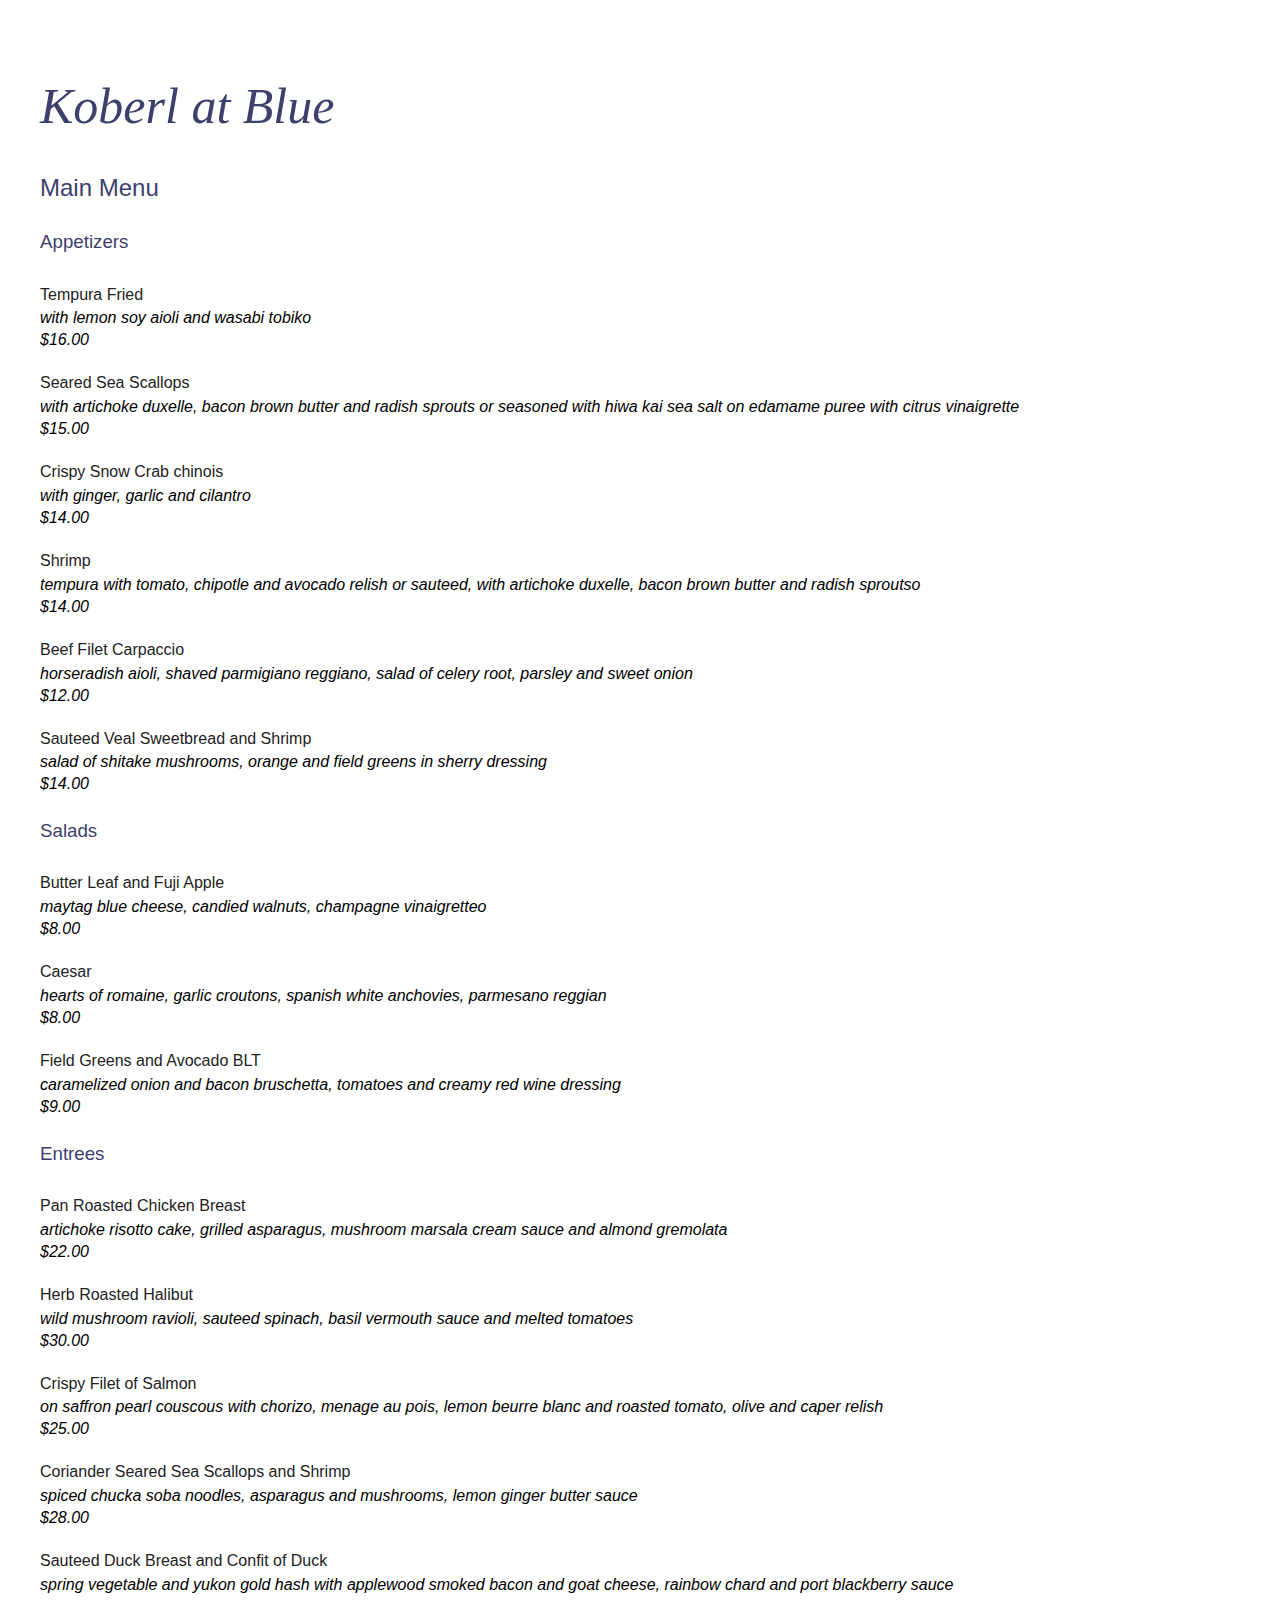
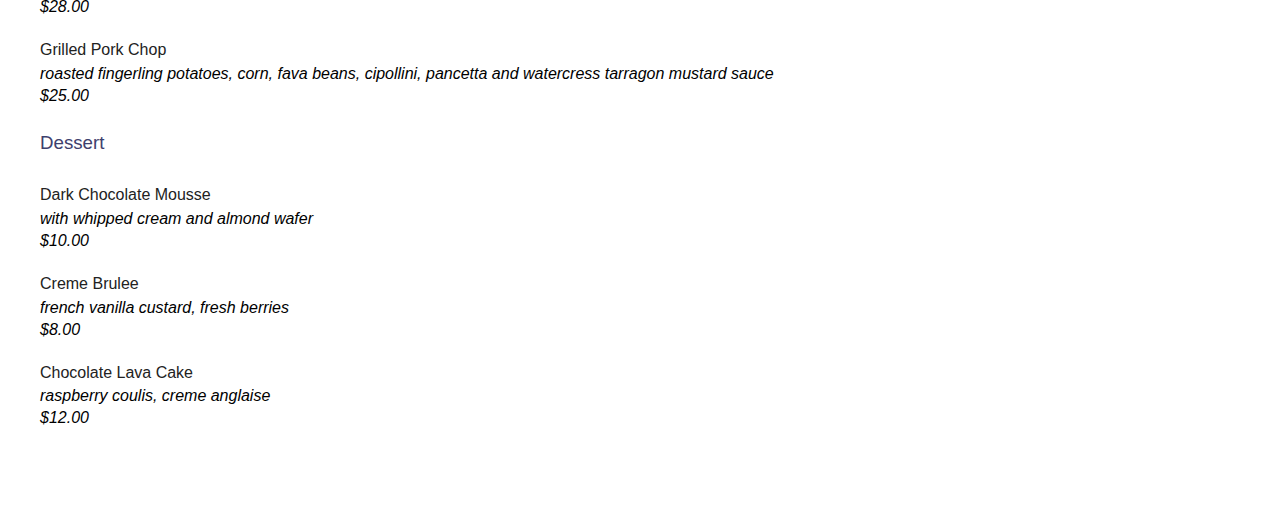
<file: grc338/restaurantmenucss/index.html>
<!DOCTYPE html>
<html>
    <head>
        <title>Koberl at Blue</title>
        <meta name="viewport" content="width=device-width, initial-scale=1.0">  
        <link rel="stylesheet" type="text/css" href="main.css">

    </head>

    <body>
        <h1>Koberl at Blue</h1>

        <h2>Main Menu</h2>

        <h3>Appetizers</h3>

        <ul>
            <li>
                <h4>Tempura Fried</h4>
                <p>with lemon soy aioli and wasabi tobiko</p>
                <p>$16.00</p>
            </li>

            <li>
                <h4>Seared Sea Scallops</h4>
                <p>with artichoke duxelle, bacon brown butter and radish sprouts or seasoned with hiwa kai sea salt on edamame puree with citrus vinaigrette</p>
                <p>$15.00</p>
            </li>

            <li>
                <h4>Crispy Snow Crab chinois</h4>
                <p>with ginger, garlic and cilantro</p>
                <p>$14.00</p>
            </li>

            <li>
                <h4>Shrimp</h4>
                <p>tempura with tomato, chipotle and avocado relish or sauteed, with artichoke duxelle, bacon brown butter and radish sproutso</p>
                <p>$14.00</p>
            </li>

            <li>
                <h4>Beef Filet Carpaccio</h4>
                <p>horseradish aioli, shaved parmigiano reggiano, salad of celery root, parsley and sweet onion</p>
                <p>$12.00</p>
            </li>

            <li>
                <h4>Sauteed Veal Sweetbread and Shrimp</h4>
                <p>salad of shitake mushrooms, orange and field greens in sherry dressing</p>
                <p>$14.00</p>
            </li>
        </ul>

        <h3>Salads</h3>

        <ul>
            <li>
                <h4>Butter Leaf and Fuji Apple</h4>
                <p>maytag blue cheese, candied walnuts, champagne vinaigretteo</p>
                <p>$8.00</p>
            </li>

            <li>
                <h4>Caesar</h4>
                <p>hearts of romaine, garlic croutons, spanish white anchovies, parmesano reggian</p>
                <p>$8.00</p>
            </li>

            <li>
                <h4>Field Greens and Avocado BLT</h4>
                <p>caramelized onion and bacon bruschetta, tomatoes and creamy red wine dressing</p>
                <p>$9.00</p>
            </li>
        </ul>

        <h3>Entrees</h3>

        <ul>
            <li>
                <h4>Pan Roasted Chicken Breast</h4>
                <p>artichoke risotto cake, grilled asparagus, mushroom marsala cream sauce and almond gremolata</p>
                <p>$22.00</p>
            </li>

            <li>
                <h4>Herb Roasted Halibut</h4>
                <p>wild mushroom ravioli, sauteed spinach, basil vermouth sauce and melted tomatoes</p>
                <p>$30.00</p>
            </li>

            <li>
                <h4>Crispy Filet of Salmon</h4>
                <p>on saffron pearl couscous with chorizo, menage au pois, lemon beurre blanc and roasted tomato, olive and caper relish</p>
                <p>$25.00</p>
            </li>

            <li>
                <h4>Coriander Seared Sea Scallops and Shrimp</h4>
                <p>spiced chucka soba noodles, asparagus and mushrooms, lemon ginger butter sauce</p>
                <p>$28.00</p>
            </li>

            <li>
                <h4>Sauteed Duck Breast and Confit of Duck</h4>
                <p>spring vegetable and yukon gold hash with applewood smoked bacon and goat cheese, rainbow chard and port blackberry sauce</p>
                <p>$28.00</p>
            </li>

            <li>
                <h4>Grilled Pork Chop</h4>
                <p>roasted fingerling potatoes, corn, fava beans, cipollini, pancetta and watercress tarragon mustard sauce</p>
                <p>$25.00</p>
            </li>
        </ul>

        <h3>Dessert</h3>

        <ul>
            <li>
                <h4>Dark Chocolate Mousse</h4>
                <p>with whipped cream and almond wafer</p>
                <p>$10.00</p>
            </li>

            <li>
                <h4>Creme Brulee</h4>
                <p>french vanilla custard, fresh berries</p>
                <p>$8.00</p>
            </li>

            <li>
                <h4>Chocolate Lava Cake</h4>
                <p>raspberry coulis, creme anglaise</p>
                <p>$12.00</p>
            </li>
        </ul>
    </body>
</html>
</file>
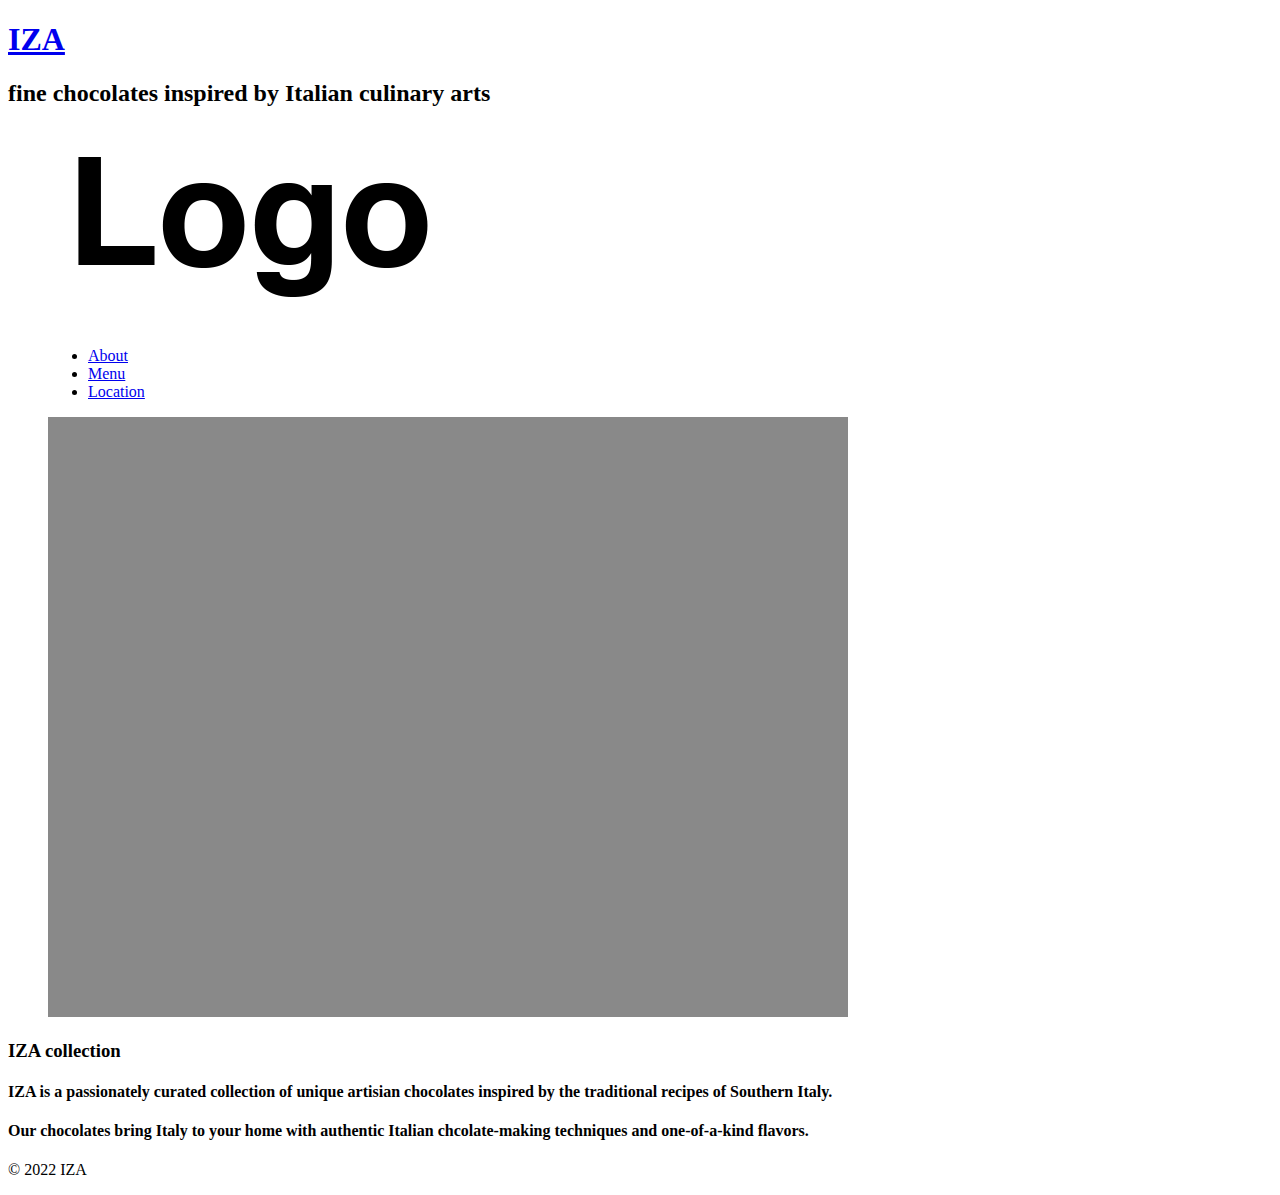
<file: grc338/website-content-hierarchy/index.html>
<!doctype html>  
<html>
   <head>
      <meta charset="UTF-8">
      <meta name="viewport" content="width=device-width, initial-scale=1">
      <meta http-equiv="Cache-Control" content="no-cache, no-store, must-revalidate" />
      <link rel="stylesheet" type="text/css" href="style.css" />
      <meta http-equiv="Pragma" content="no-cache" />
      <meta http-equiv="Expires" content="0" />
      <title>IZA</title>
   </head>
   <body>
      <div class="container">
         <header>
            <h1><a href="index.html">IZA</a></h1>
            <h2>fine chocolates inspired by Italian culinary arts</h2>
            <figure>
               <img src="logo.png" alt="Iza logo."> 
               <nav>
                  <ul>
                     <li><a href="about.html">About</a></li>
                     <li><a href="menu.html">Menu</a></li>
                     <li><a href="location.html">Location</a></li>
                  </ul>
               </nav>
            </figure>
         </header>
         <figure>
            <img src="placeholder.jpg" alt="Image of Chocolate."> 
         </figure>
         <main>
            <section class="Description">
               <h3>IZA collection</h3>
               <h4>IZA is a passionately curated collection of unique artisian chocolates inspired by the traditional recipes of Southern Italy. </h4>
               <h4> Our chocolates bring Italy to your home with authentic Italian chcolate-making techniques and one-of-a-kind flavors.</h4>
            </section>
         </main>
         <footer>
            <p>© 2022 IZA</p>
         </footer>
      </div>
   </body>
</html>
</file>
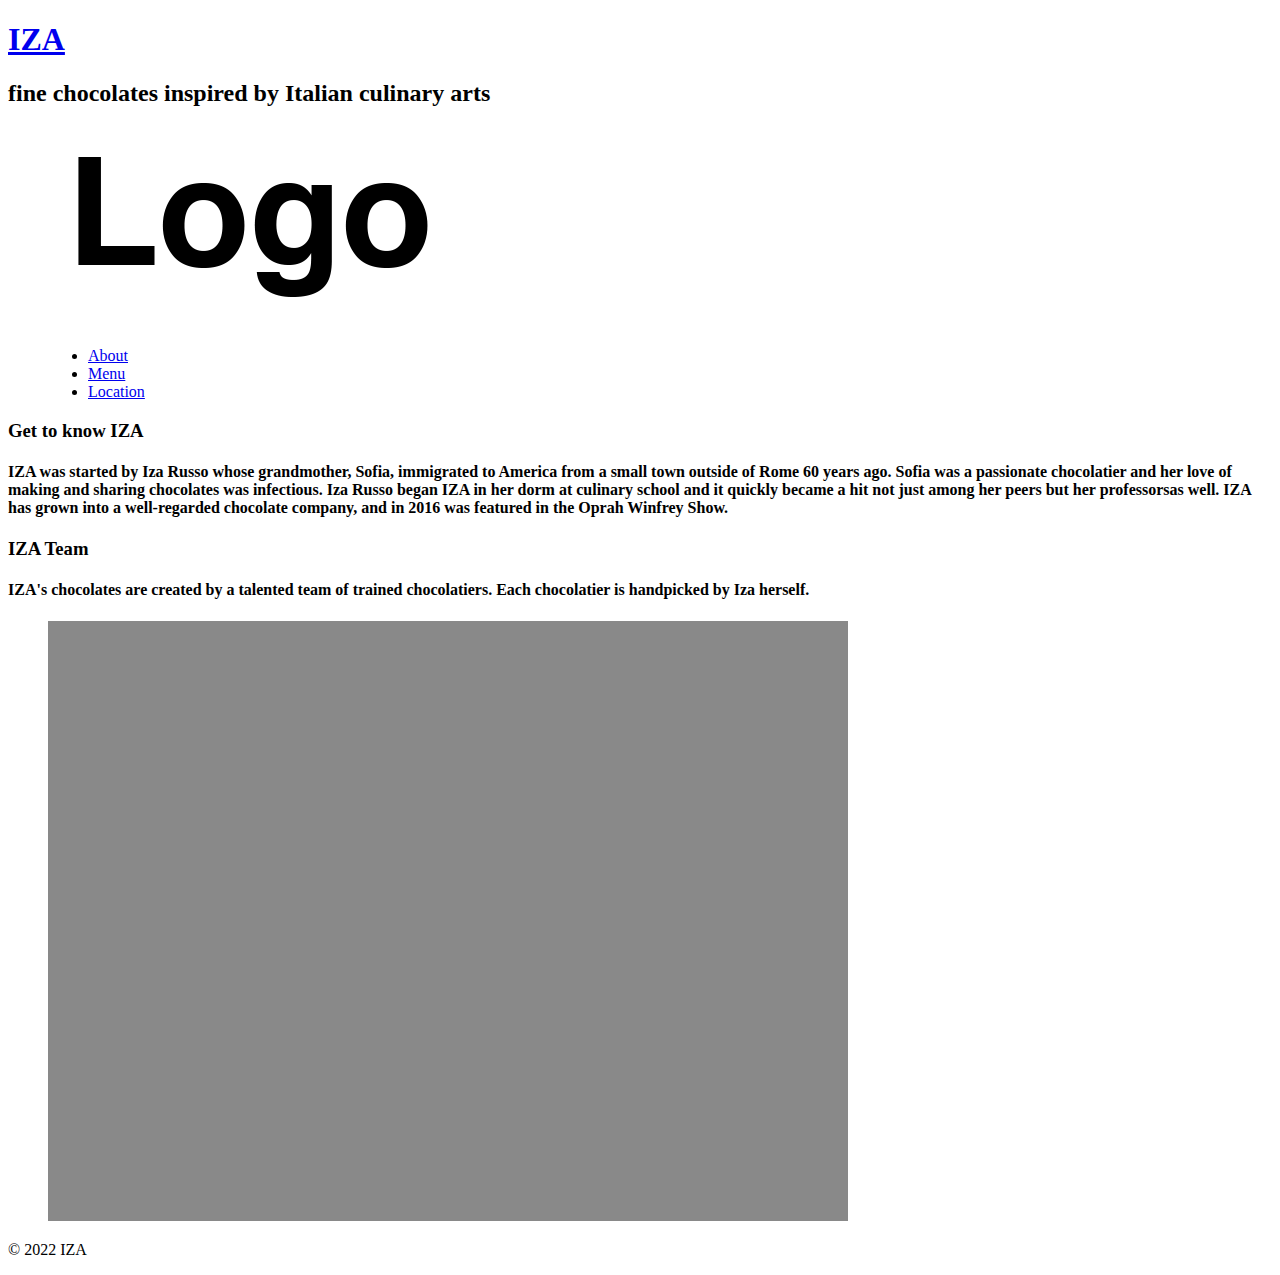
<file: grc338/website-content-hierarchy/about.html>
<!doctype html>  
<html>
   <head>
      <meta charset="UTF-8">
      <meta name="viewport" content="width=device-width, initial-scale=1">
      <meta http-equiv="Cache-Control" content="no-cache, no-store, must-revalidate" />
      <link rel="stylesheet" type="text/css" href="style.css" />
      <meta http-equiv="Pragma" content="no-cache" />
      <meta http-equiv="Expires" content="0" />
      <title>IZA</title>
   </head>
   <body>
      <div class="container">
         <header>
            <h1><a href="index.html">IZA</a></h1>
            <h2>fine chocolates inspired by Italian culinary arts</h2>
            <figure>
               <img src="logo.png" alt="Iza logo."> 
               <nav>
                  <ul>
                     <li><a href="about.html">About</a></li>
                     <li><a href="menu.html">Menu</a></li>
                     <li><a href="location.html">Location</a></li>
                  </ul>
               </nav>
            </figure>
         </header>
         <main>
            <section class="About">
               <h3>Get to know IZA</h3>
               <h4>IZA was started by Iza Russo whose grandmother, Sofia, immigrated to America from a small town outside of Rome 60 years ago. Sofia was a passionate chocolatier and her love of making and sharing chocolates was infectious. Iza Russo began IZA in her dorm at culinary school and it quickly became a hit not just among her peers but her professorsas well. IZA has grown into a well-regarded chocolate company, and in 2016 was featured in the Oprah Winfrey Show. </h4>
               <h3>IZA Team</h3>
               <h4>IZA's chocolates are created by a talented team of trained chocolatiers. Each chocolatier is handpicked by Iza herself. </h4>
            </section>
            <figure>
               <img src="placeholder2.jpg" alt="The Iza Team smiling in the doorway of the Marsh location."> 
            </figure>
         </main>
         <footer>
            <p>© 2022 IZA</p>
         </footer>
      </div>
   </body>
</html>
</file>
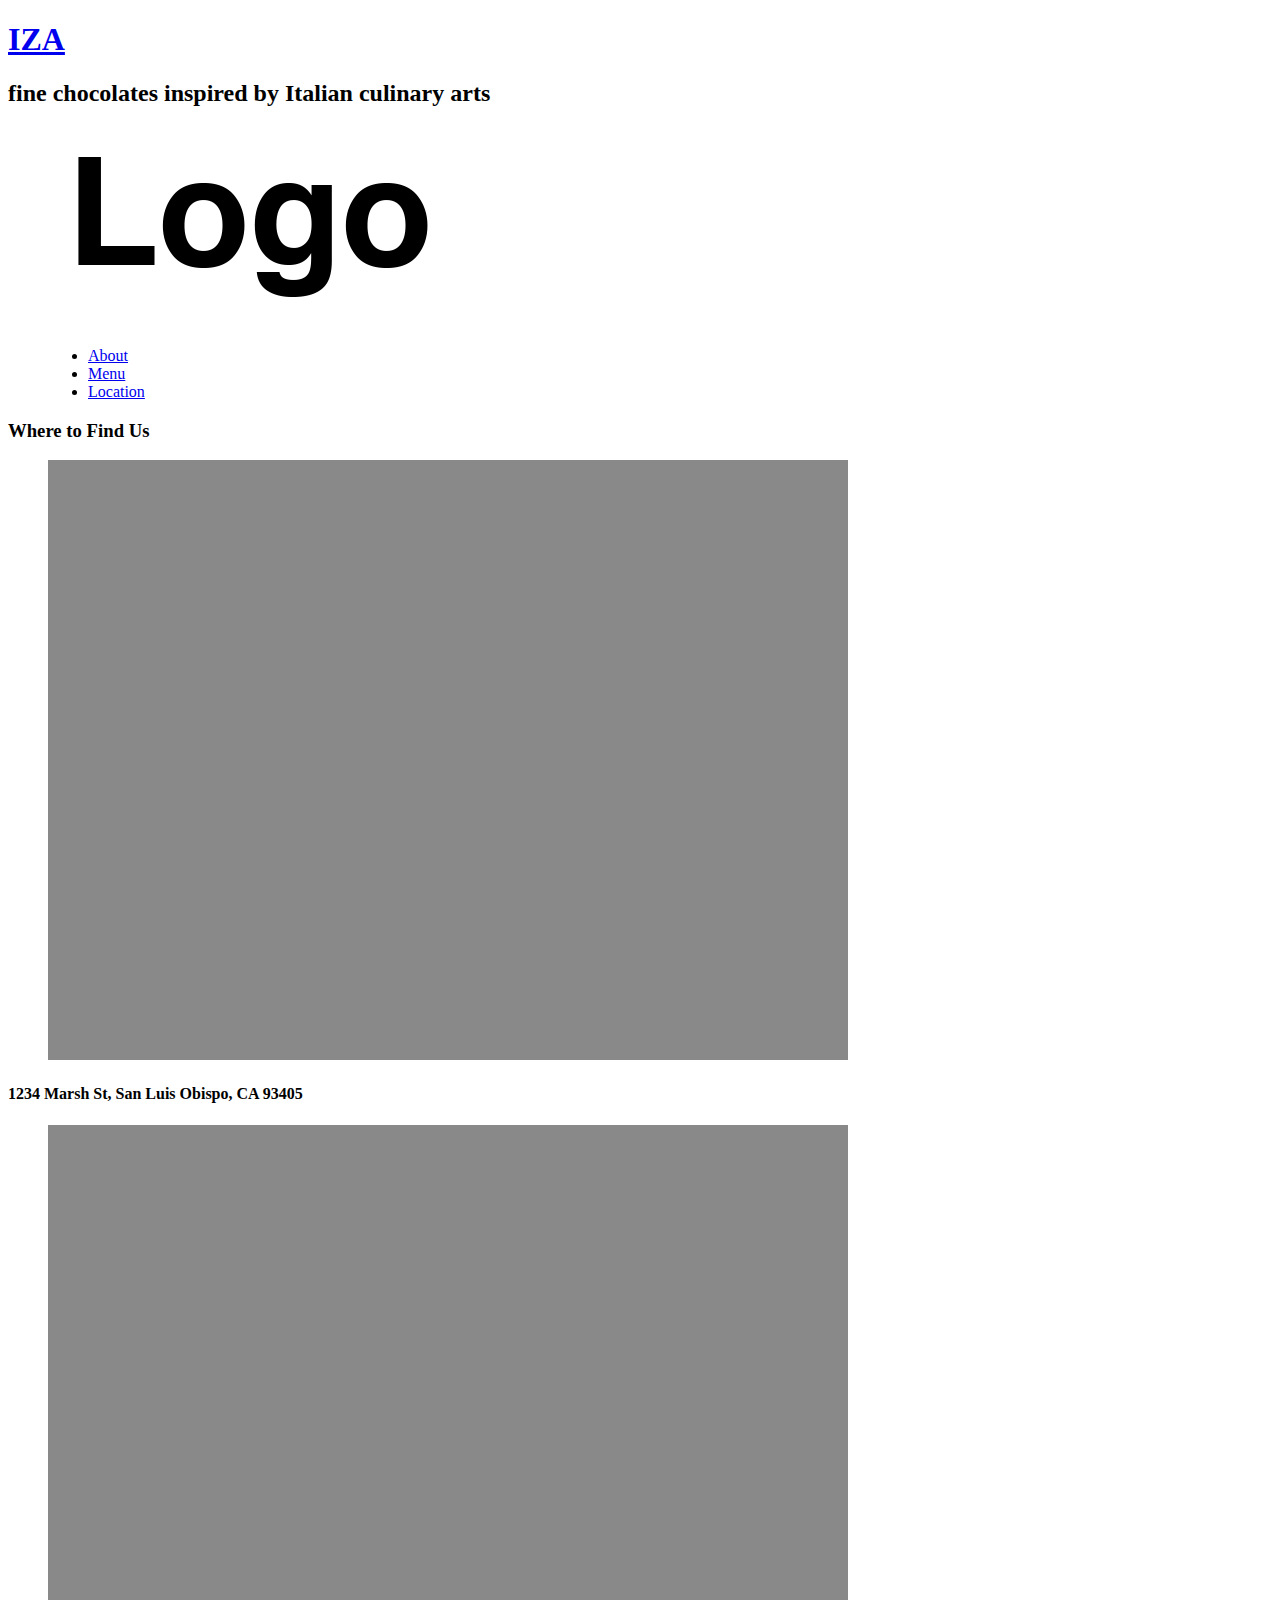
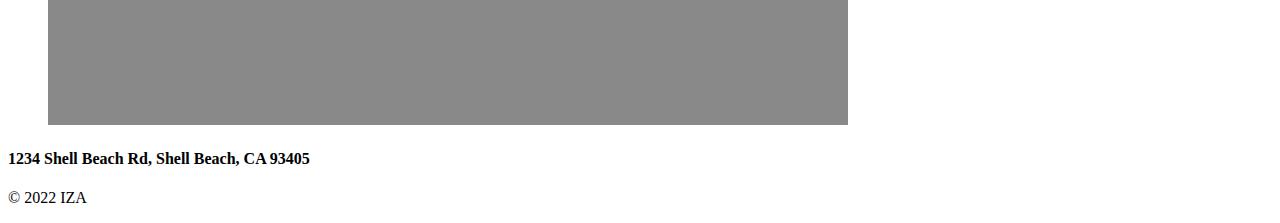
<file: grc338/website-content-hierarchy/location.html>
<!doctype html>  
<html>
   <head>
      <meta charset="UTF-8">
      <meta name="viewport" content="width=device-width, initial-scale=1">
      <meta http-equiv="Cache-Control" content="no-cache, no-store, must-revalidate" />
      <link rel="stylesheet" type="text/css" href="style.css" />
      <meta http-equiv="Pragma" content="no-cache" />
      <meta http-equiv="Expires" content="0" />
      <title>IZA</title>
   </head>
   <body>
      <div class="container">
         <header>
            <h1><a href="index.html">IZA</a></h1>
            <h2>fine chocolates inspired by Italian culinary arts</h2>
            <figure>
               <img src="logo.png" alt="Iza logo."> 
               <nav>
                  <ul>
                     <li><a href="about.html">About</a></li>
                     <li><a href="menu.html">Menu</a></li>
                     <li><a href="location.html">Location</a></li>
                  </ul>
               </nav>
            </figure>
         </header>
         <main>
            <section class="Location">
               <h3>Where to Find Us</h3>
               <figure>
                  <img src="placeholder4.jpg" alt="Outside view of Marsh Location."> 
               </figure>
               <h4>1234 Marsh St, San Luis Obispo, CA 93405</h4>
               <figure>
                  <img src="placeholder5.jpg" alt="Outside view of Shell Beach location."> 
               </figure>
               <h4>1234 Shell Beach Rd, Shell Beach, CA 93405</h4>
            </section>
         </main>
         <footer>
            <p>© 2022 IZA</p>
         </footer>
      </div>
   </body>
</html>
</file>
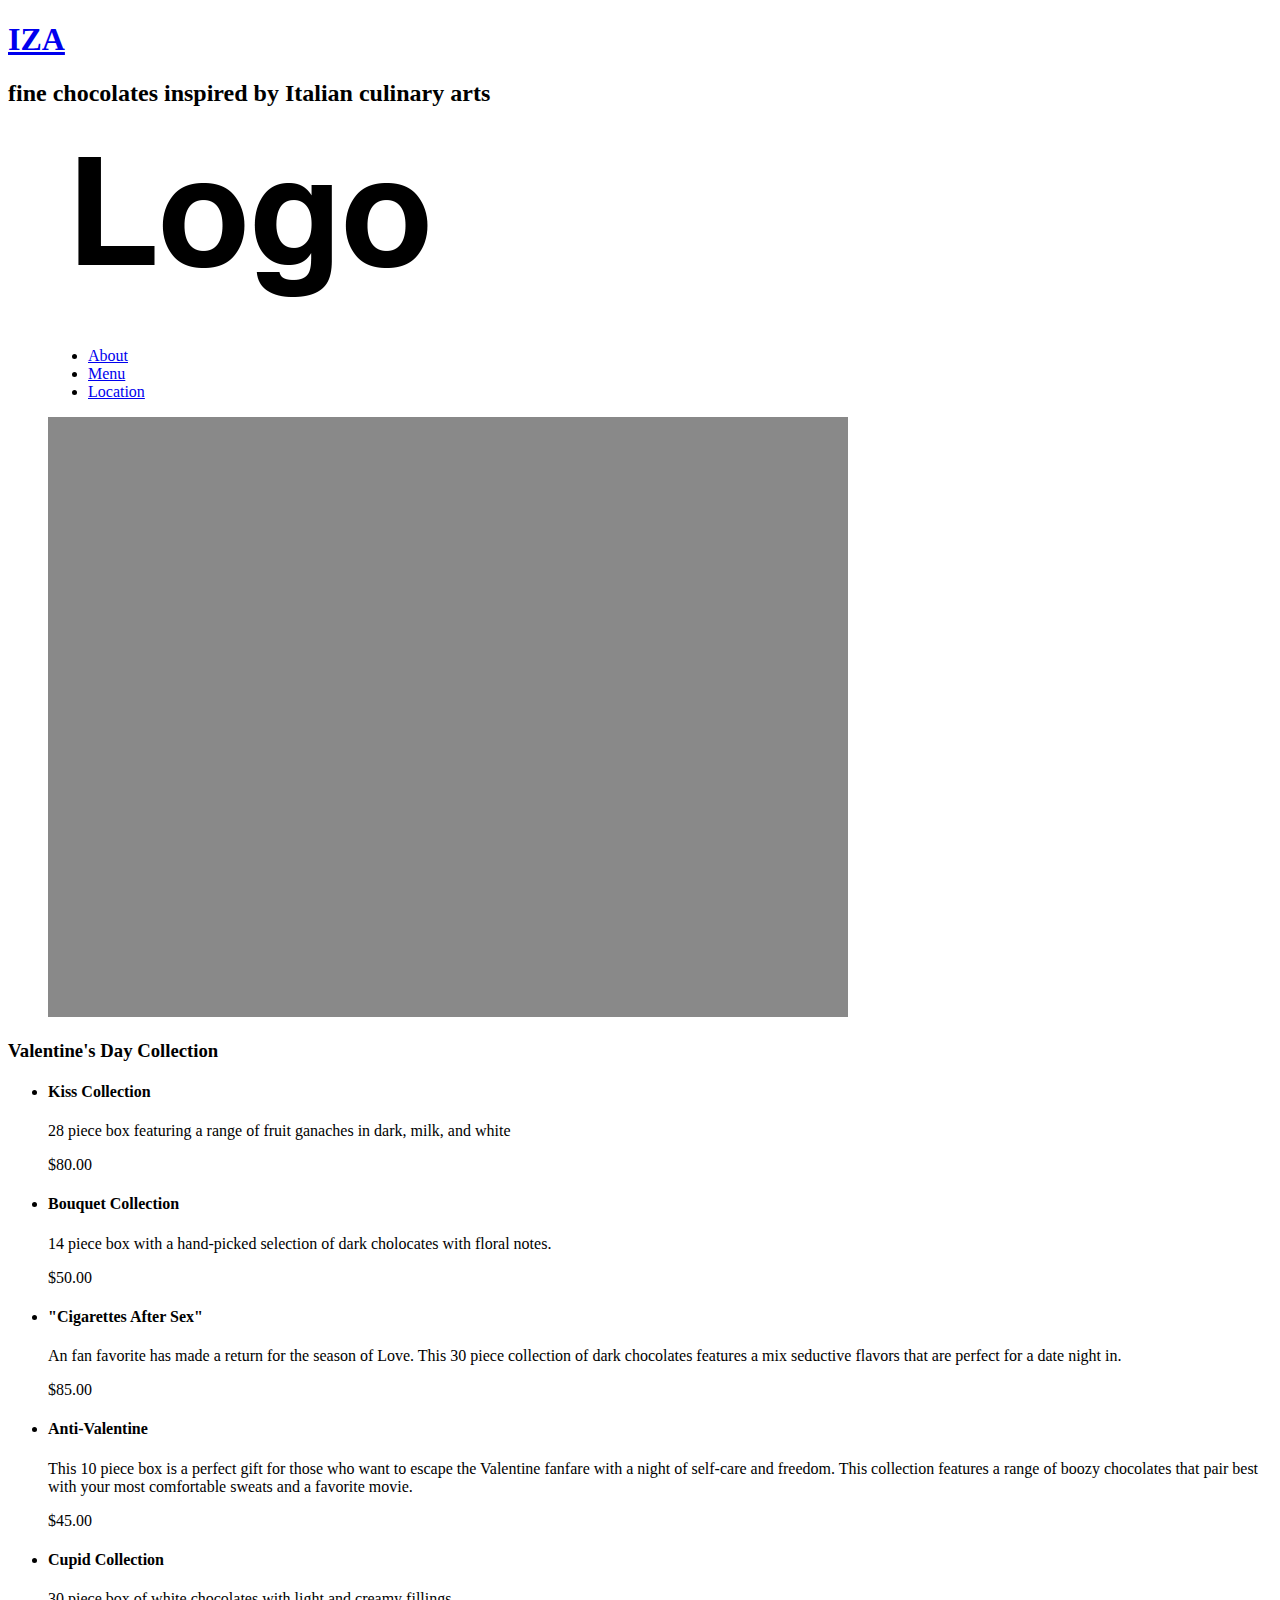
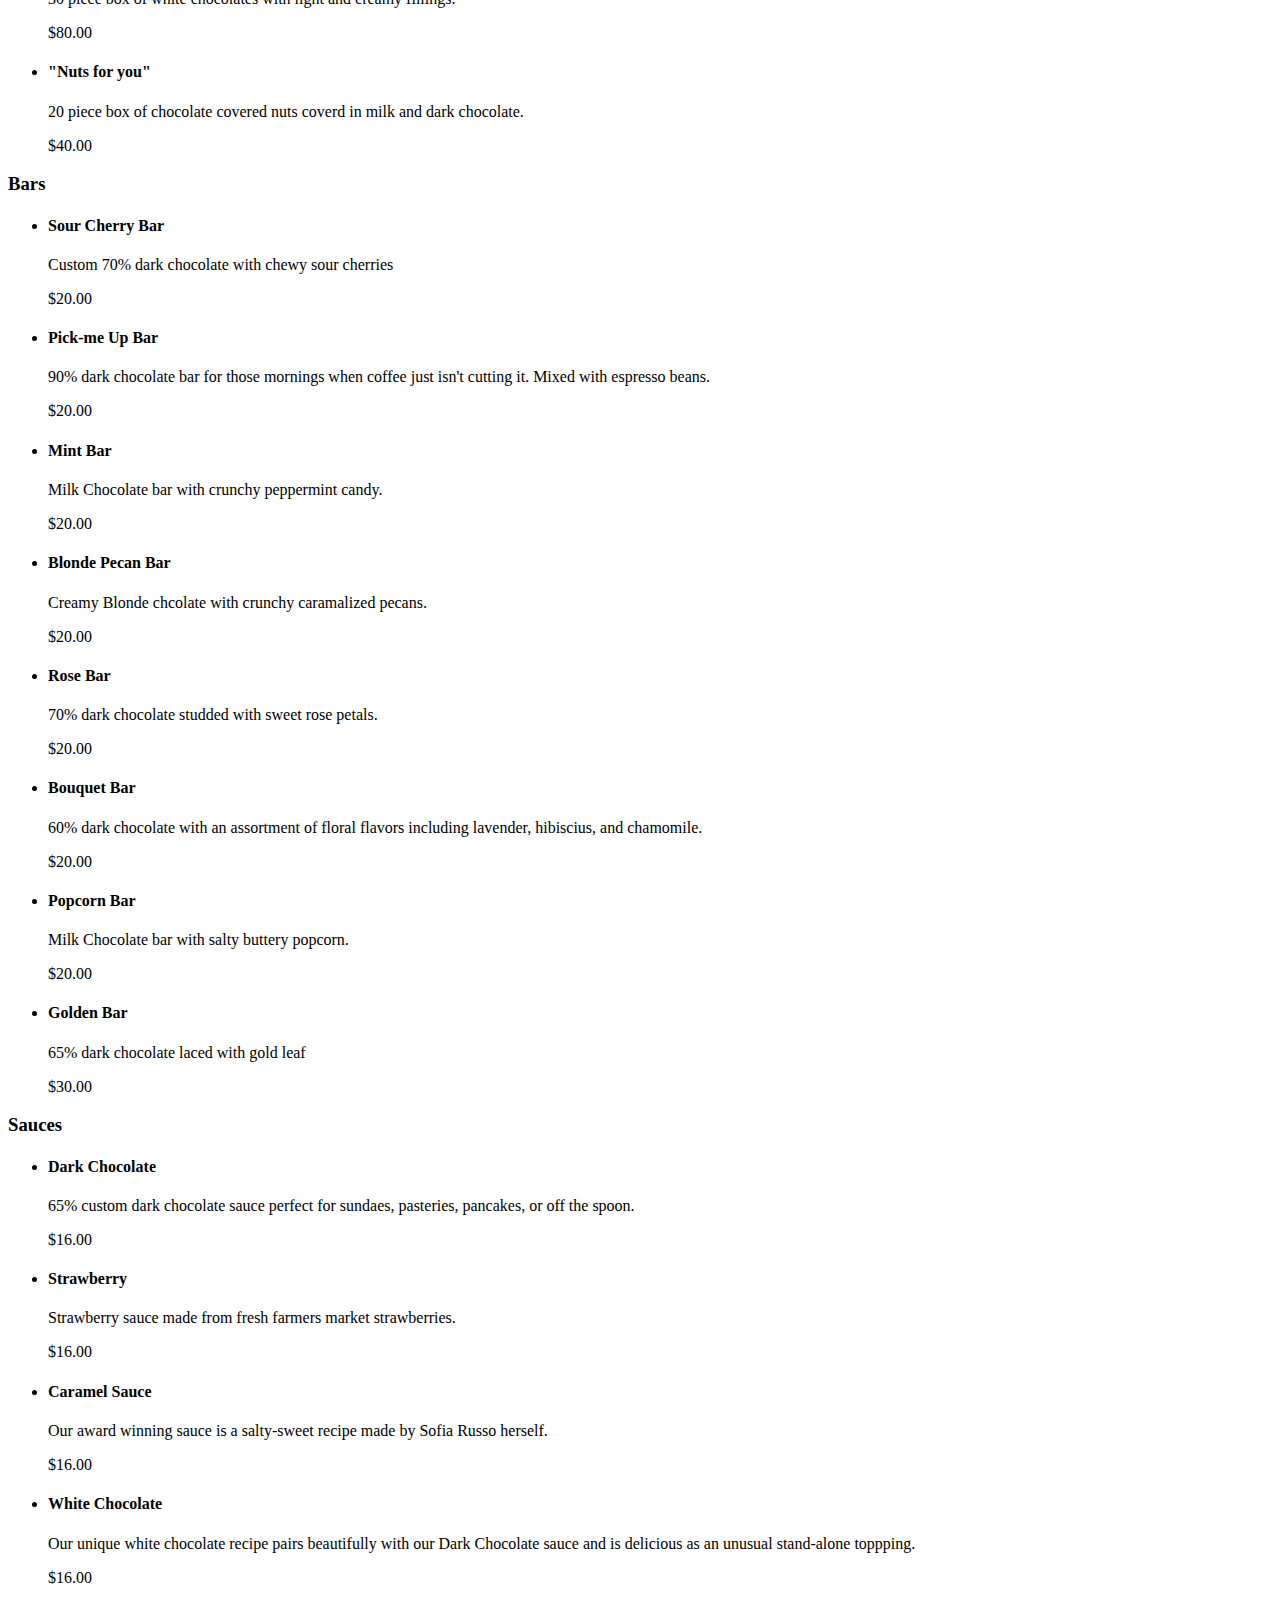
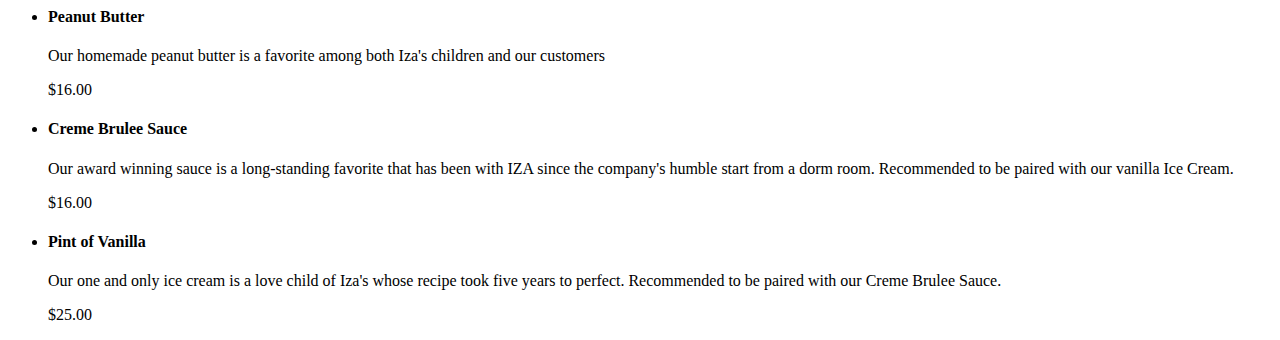
<file: grc338/website-content-hierarchy/menu.html>
<!doctype html>  
<html>
   <head>
      <meta charset="UTF-8">
      <meta name="viewport" content="width=device-width, initial-scale=1">
      <meta http-equiv="Cache-Control" content="no-cache, no-store, must-revalidate" />
      <link rel="stylesheet" type="text/css" href="style.css" />
      <meta http-equiv="Pragma" content="no-cache" />
      <meta http-equiv="Expires" content="0" />
      <title>IZA</title>
   </head>
   <body>
      <div class="container">
         <header>
            <h1><a href="index.html">IZA</a></h1>
            <h2>fine chocolates inspired by Italian culinary arts</h2>
            <figure>
               <img src="logo.png" alt="Iza logo."> 
               <nav>
                  <ul>
                     <li><a href="about.html">About</a></li>
                     <li><a href="menu.html">Menu</a></li>
                     <li><a href="location.html">Location</a></li>
                  </ul>
               </nav>
            </figure>
         </header>
         <figure>
            <img src="placeholder3.jpg" alt="Box of Chef's Collection."> 
         </figure>
         <h3>Valentine's Day Collection</h3>
         <ul>
            <li>
               <h4>Kiss Collection</h4>
               <p>28 piece box featuring a range of fruit ganaches in dark, milk, and white </p>
               <p>$80.00</p>
            </li>
            <li>
               <h4>Bouquet Collection</h4>
               <p>14 piece box with a hand-picked selection of dark cholocates with floral notes.</p>
               <p>$50.00</p>
            </li>
            <li>
               <h4>"Cigarettes After Sex"</h4>
               <p>An fan favorite has made a return for the season of Love. This 30 piece collection of dark chocolates features a mix seductive flavors that are perfect for a date night in.</p>
               <p>$85.00</p>
            </li>
            <li>
               <h4>Anti-Valentine</h4>
               <p>This 10 piece box is a perfect gift for those who want to escape the Valentine fanfare with a night of self-care and freedom. This collection features a range of boozy chocolates that pair best with your most comfortable sweats and a favorite movie. </p>
               <p>$45.00</p>
            </li>
            <li>
               <h4>Cupid Collection</h4>
               <p>30 piece box of white chocolates with light and creamy fillings.</p>
               <p>$80.00</p>
            </li>
            <li>
               <h4>"Nuts for you"</h4>
               <p>20 piece box of chocolate covered nuts coverd in milk and dark chocolate. </p>
               <p>$40.00</p>
            </li>
         </ul>
         <h3>Bars</h3>
         <ul>
            <li>
               <h4>Sour Cherry Bar</h4>
               <p>Custom 70% dark chocolate with chewy sour cherries</p>
               <p>$20.00</p>
            </li>
            <li>
               <h4>Pick-me Up Bar</h4>
               <p>90% dark chocolate bar for those mornings when coffee just isn't cutting it. Mixed with espresso beans.</p>
               <p>$20.00</p>
            </li>
            <li>
               <h4>Mint Bar</h4>
               <p>Milk Chocolate bar with crunchy peppermint candy.</p>
               <p>$20.00</p>
            </li>
            <li>
               <h4>Blonde Pecan Bar</h4>
               <p>Creamy Blonde chcolate with crunchy caramalized pecans.</p>
               <p>$20.00</p>
            </li>
            <li>
               <h4>Rose Bar</h4>
               <p>70% dark chocolate studded with sweet rose petals.</p>
               <p>$20.00</p>
            </li>
            <li>
               <h4>Bouquet Bar</h4>
               <p>60% dark chocolate with an assortment of floral flavors including lavender, hibiscius, and chamomile.</p>
               <p>$20.00</p>
            </li>
            <li>
               <h4>Popcorn Bar</h4>
               <p>Milk Chocolate bar with salty buttery popcorn.</p>
               <p>$20.00</p>
            </li>
            <li>
               <h4>Golden Bar</h4>
               <p>65% dark chocolate laced with gold leaf</p>
               <p>$30.00</p>
            </li>
         </ul>
         <h3>Sauces</h3>
         <ul>
            <li>
               <h4>Dark Chocolate</h4>
               <p>65% custom dark chocolate sauce perfect for sundaes, pasteries, pancakes, or off the spoon. </p>
               <p>$16.00</p>
            </li>
            <li>
               <h4>Strawberry</h4>
               <p>Strawberry sauce made from fresh farmers market strawberries. </p>
               <p>$16.00</p>
            </li>
            <li>
               <h4>Caramel Sauce</h4>
               <p>Our award winning sauce is a salty-sweet recipe made by Sofia Russo herself.</p>
               <p>$16.00</p>
            </li>
            <li>
               <h4>White Chocolate</h4>
               <p>Our unique white chocolate recipe pairs beautifully with our Dark Chocolate sauce and is delicious as an unusual stand-alone toppping.</p>
               <p>$16.00</p>
            </li>
            <li>
               <h4>Peanut Butter</h4>
               <p>Our homemade peanut butter is a favorite among both Iza's children and our customers</p>
               <p>$16.00</p>
            </li>
            <li>
               <h4>Creme Brulee Sauce</h4>
               <p>Our award winning sauce is a long-standing favorite that has been with IZA since the company's humble start from a dorm room. Recommended to be paired with our vanilla Ice Cream.</p>
               <p>$16.00</p>
            </li>
            <li>
               <h4>Pint of Vanilla</h4>
               <p>Our one and only ice cream is a love child of Iza's whose recipe took five years to perfect. Recommended to be paired with our Creme Brulee Sauce.</p>
               <p>$25.00</p>
            </li>
         </ul>
      </div>
   </body>
</html>
</file>
<file: grc338/restaurantmenucss/main.css>
body {
    background: #fff;
    font-family:sans-serif;
    font-size: 16px;
    font-style: italic;
    font-weight: 350;
    padding: 2em 2em 4em;
}

h1 {
    font-weight: 250;
    line-height: 1.3;
    font-family: serif;
    font-style: italic;
    font-size: 50px;
    color: #3D406D;
}

h2 {
    font-weight: 450;
    line-height: 1.3; 
    font-style: normal;
    color: #3D406D;
}

h3 {
    font-weight: 400;
    line-height: 2; 
    font-style: normal;
    color: #3D406D;
}

h4 {
    color: #222;
    font-weight: 400;
    line-height: 1.3; 
    font-style: normal;
    margin: 1.5em 0em .25em 0em;
    
}

h2 {
    margin-top: 1.3em;
}

p {
    margin: .25em 0em .25em 0em;
}
a {
    color: #0083e8;
}

ul {
    padding: 0;
}

li {
    list-style: none;
    margin: .25em 0em 1em 0em;
}
</file>
<file: grc338/website-content-hierarchy/style.css>

</file>
